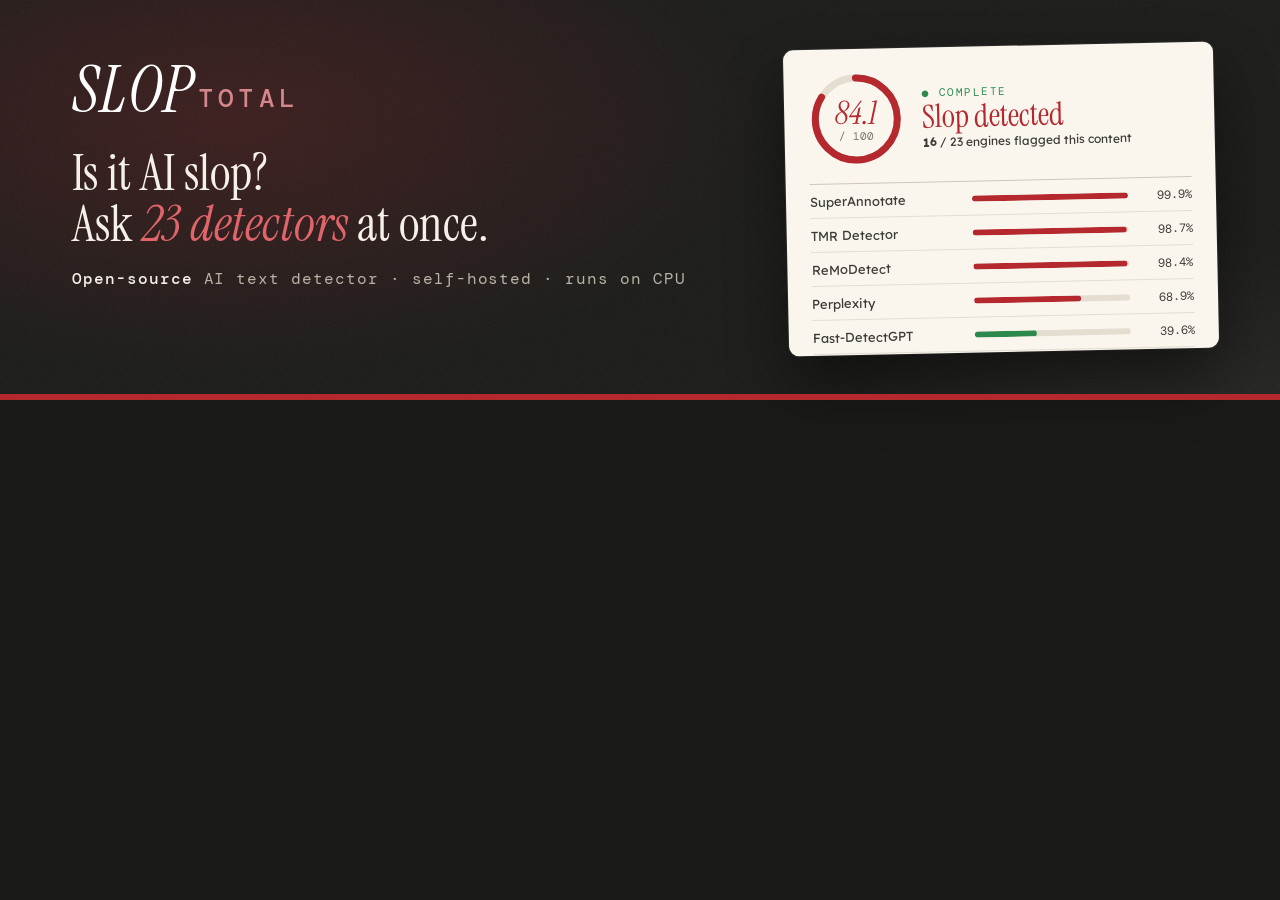
<file: docs/assets/banner.html>
<!doctype html><html><head><meta charset="utf-8">
<link href="https://fonts.googleapis.com/css2?family=DM+Mono:wght@300;400;500&family=Instrument+Serif:ital@0;1&family=Lexend:wght@300;400;500&display=swap" rel="stylesheet">
<style>
:root{--ink:#1a1a18;--paper:#f5f0e8;--cream:#faf6ee;--slate:#3d3b37;--dim:#7a756b;--rule:#cdc6b8;--red:#b5282e;--redm:#d4878a;--green:#2d8a4e;--warn:#c98b1d}
*{box-sizing:border-box;margin:0;padding:0}
body{width:1280px;height:400px;background:var(--ink);overflow:hidden;font-family:Lexend,sans-serif;position:relative}
body:before{content:"";position:absolute;inset:0;background:radial-gradient(900px 420px at 18% 30%,rgba(181,40,46,.22),transparent 60%),radial-gradient(700px 400px at 95% 120%,rgba(245,240,232,.07),transparent 60%)}
.grain{position:absolute;inset:0;opacity:.07;background-image:url("data:image/svg+xml,%3Csvg xmlns='http://www.w3.org/2000/svg' width='160' height='160'%3E%3Cfilter id='n'%3E%3CfeTurbulence type='fractalNoise' baseFrequency='.9' numOctaves='2'/%3E%3C/filter%3E%3Crect width='100%25' height='100%25' filter='url(%23n)'/%3E%3C/svg%3E")}
.rule{position:absolute;left:0;right:0;bottom:0;height:6px;background:var(--red)}
.left{position:absolute;left:72px;top:58px;width:640px}
.logo{display:flex;align-items:baseline;gap:4px}
.slop{font-family:"Instrument Serif",serif;font-style:italic;font-size:64px;color:#fff;letter-spacing:.02em;line-height:1}
.total{font-family:"DM Mono",monospace;font-weight:500;font-size:26px;color:var(--redm);letter-spacing:.16em;position:relative;top:-4px}
h1{margin-top:26px;font-family:"Instrument Serif",serif;font-weight:400;font-size:50px;line-height:1.02;color:var(--paper)}
h1 em{color:#e0656b}
.sub{margin-top:18px;font-family:"DM Mono",monospace;font-size:16px;letter-spacing:.06em;color:#b9b2a5}
.sub b{color:var(--paper);font-weight:500}
.card{position:absolute;right:64px;top:46px;width:430px;height:306px;background:var(--cream);border-radius:10px;box-shadow:0 30px 60px rgba(0,0,0,.45),0 0 0 1px rgba(255,255,255,.06);padding:22px 24px;transform:rotate(-1.2deg)}
.top{display:flex;gap:18px;align-items:center}
.gauge{width:96px;height:96px;position:relative}
.gauge svg{transform:rotate(-90deg)}
.gauge span{position:absolute;inset:0;display:flex;flex-direction:column;align-items:center;justify-content:center;font-family:"Instrument Serif",serif;font-style:italic;font-size:32px;color:var(--red);line-height:1}
.gauge small{font-family:"DM Mono",monospace;font-style:normal;font-size:11px;color:var(--dim);margin-top:2px}
.status{font-family:"DM Mono",monospace;font-size:11px;letter-spacing:.14em;color:var(--green)}
.verdict{font-family:"Instrument Serif",serif;font-size:32px;color:var(--red);line-height:1.1}
.flag{font-size:12px;color:var(--slate)}
.rows{margin-top:16px;border-top:1px solid var(--rule)}
.row{display:grid;grid-template-columns:150px 1fr 52px;align-items:center;gap:12px;padding:8.5px 0;border-bottom:1px solid #e4ddd0;font-size:13px;color:var(--slate)}
.bar{height:6px;background:#e4ddd0;border-radius:3px;overflow:hidden}
.bar i{display:block;height:100%;border-radius:3px}
.pct{font-family:"DM Mono",monospace;font-size:12px;text-align:right;color:var(--slate)}
</style></head><body><div class="grain"></div>
<div class="left">
  <div class="logo"><span class="slop">SLOP</span><span class="total">TOTAL</span></div>
  <h1>Is it AI slop?<br>Ask <em>23 detectors</em> at once.</h1>
  <p class="sub"><b>Open-source</b> AI text detector · self-hosted · runs on CPU</p>
</div>
<div class="card">
  <div class="top">
    <div class="gauge"><svg width="96" height="96" viewBox="0 0 96 96"><circle cx="48" cy="48" r="41" fill="none" stroke="#e4ddd0" stroke-width="7"/><circle cx="48" cy="48" r="41" fill="none" stroke="#b5282e" stroke-width="7" stroke-linecap="round" stroke-dasharray="216.7 257.6"/></svg><span>84.1<small>/ 100</small></span></div>
    <div><div class="status">● COMPLETE</div><div class="verdict">Slop detected</div><div class="flag"><b>16</b> / 23 engines flagged this content</div></div>
  </div>
  <div class="rows">
    <div class="row">SuperAnnotate<div class="bar"><i style="width:99.9%;background:var(--red)"></i></div><span class="pct">99.9%</span></div>
    <div class="row">TMR Detector<div class="bar"><i style="width:98.7%;background:var(--red)"></i></div><span class="pct">98.7%</span></div>
    <div class="row">ReMoDetect<div class="bar"><i style="width:98.4%;background:var(--red)"></i></div><span class="pct">98.4%</span></div>
    <div class="row">Perplexity<div class="bar"><i style="width:68.9%;background:var(--red)"></i></div><span class="pct">68.9%</span></div>
    <div class="row">Fast-DetectGPT<div class="bar"><i style="width:39.6%;background:var(--green)"></i></div><span class="pct">39.6%</span></div>
  </div>
</div>
<div class="rule"></div></body></html>
</file>
